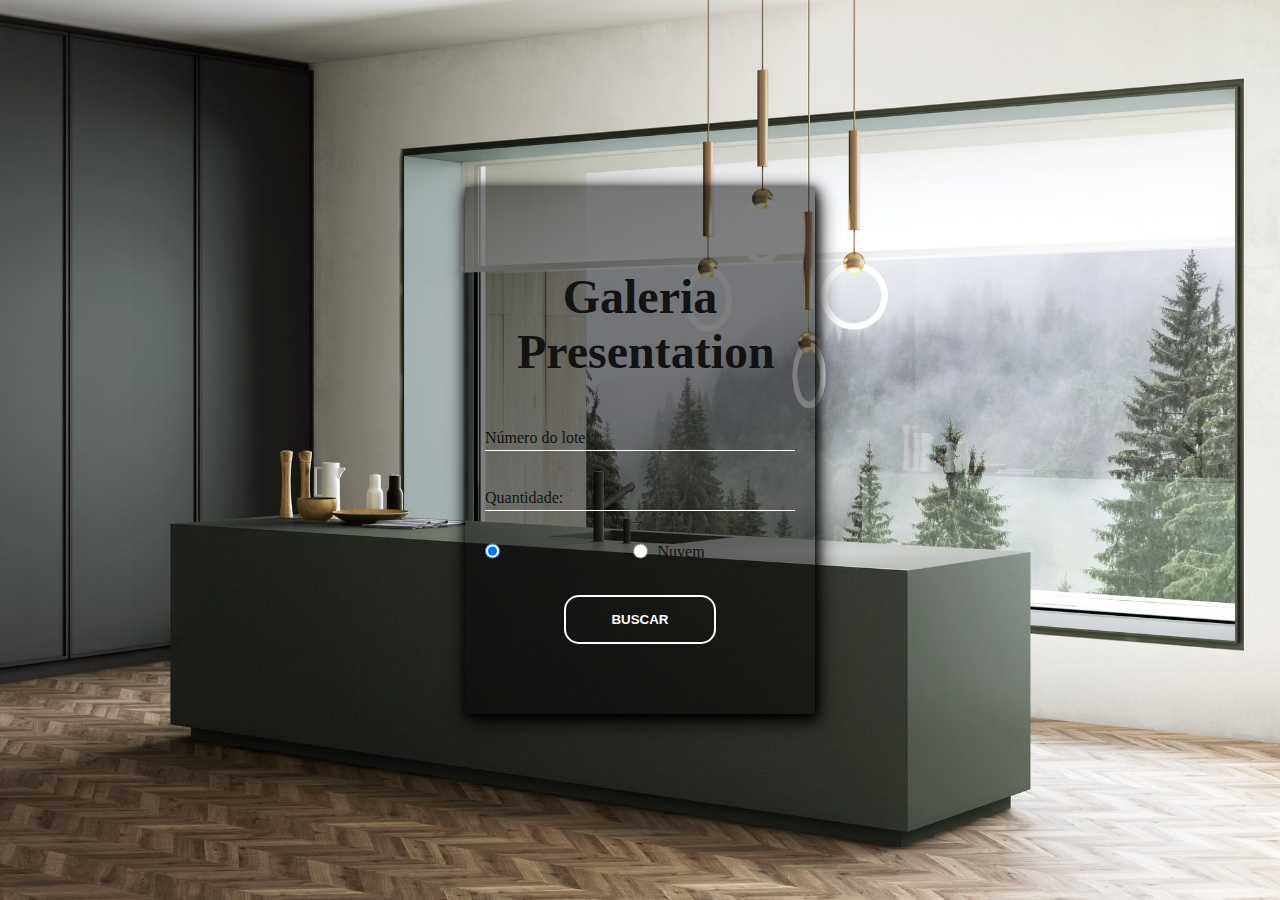
<file: index.html>
<!DOCTYPE html>
<html lang="PT-BR">
    <head>
    <meta http-equiv="Content-Type" content="text/html; charset=UTF-8">
    <meta http-equiv="X-UA-Compatible" content="IE=edge">
    <meta name="viewport" content="width=device-width, initial-scale=1.0">
    <link rel="stylesheet" href="css/styleLogin.css">
    <script src="dados.js"></script>   
    <title>Galeria Presentation</title>
</head>
<body>
    <div class="container">
        <h2 class="login">Galeria Presentation</h2>
        <form id="formulario" action="#">
            <div class="input-field">
                <input type="text" id="chapa" name="chapa" placeholder="Número da chapa">
                <label for="chapa">Número do lote:</label>
            </div>
            <div class="input-field">
                <input type="text" id="quant" name="quant" placeholder="Sequência">
                <label for="quant">Quantidade:</label>
            </div>
            <div class="input-radio1">
                <input type="radio" name="opcao" value="picstone" checked><p class="p-opcao">Picstone</p>
            </div>    
            <div class="input-radio2">    
                <input type="radio" name="opcao" value="slabsmith"><p class="p-opcao">Nuvem</p>
            </div>
            <div class="btn">
                <button onclick="buscar()">Buscar</button>
            </div>
        </form>
    </div>

</body></html>
</file>
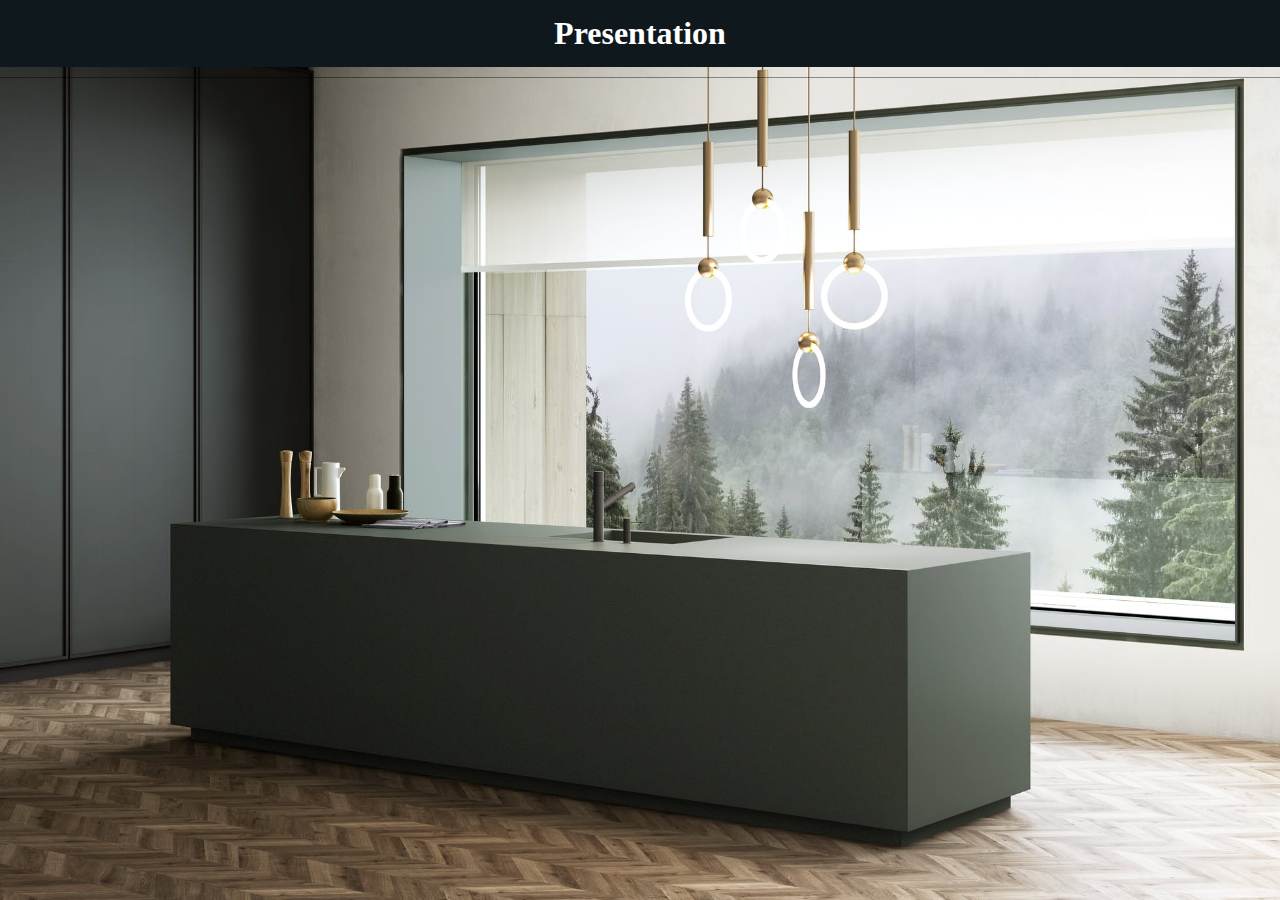
<file: imagens.html>
<!DOCTYPE html>
<html lang="PT-BR">
<head>
    <title>Galeria Presentation</title>
    <meta charset="UTF-8">
    <meta http-equiv="X-UA-Compatible" content="IE=edge">
    <meta name="viewport" content="width=device-width, initial-scale=1.0">
    <link rel="stylesheet" href="css/style.css">
    <script src="dados.js"></script> 
</head>

<body>
    <header>
        <h1>Presentation</h1>
    </header>
    <main>
        <section class="galley-main">
            <script>
                //var c = parseInt(location.search.substring(7).split('&'));
                var c = parseInt(location.search.slice(1).split("&")[0].split("=")[1]);
                var q = parseInt(location.search.slice(1).split("&")[1].split("=")[1]);
                var opcao = location.search.slice(1).split("&")[2].split("=")[1];
                imagens(c,q,opcao);
            </script>  
        </section>
    </main>

    <footer>
    </footer>
</body>
</html>
</file>
<file: css/styleLogin.css>
* {
    margin: 0;
    padding: 0;
    text-decoration: none;
    box-sizing: border-box;
}
body {
   
    background: url(../img/fundo.jpg);
    background-size: cover;
    display: flex;
    justify-content: center;
    align-items: center;
    height: 100vh;
}
h2 {
    font-size: 3rem;
    color: #131313;
    text-align: center;
    padding: 2rem;
}

.container {
    width: 350px;
    background: rgba(0, 0, 0, 0.5);
    box-shadow: 1px 2px 10px #000, 3px 6px 20px #000;
    padding: 50px 20px;
}
input {
    width:100%;
    height: 40px;
    background: transparent;
    border: none;
    outline:none ;
    border-bottom: 1px solid #fff;
    color:#131313;
    transition: .45s ease-in-out;
}
.input-field {
    position: relative;
    margin-bottom: 20px;
}
.input-radio1{
    position: absolute;
    width:15px;
}
.input-radio2{
    position: relative;
    width:15px;
    margin: auto;
    display: block;
}
.p-opcao{
    position: absolute;
    top: 12px;;
    left: 25px;
    color: #131313;
}
label {
    position: absolute;
    top: 0;
    left: 0;
    color: #131313;
    transform: translateY(18px);
    transition: .45s ease-in-out;
}
input:focus {
    border-bottom: 2px solid #826544 ;
    box-shadow: 0 2px 0 0 #826544;
}
input:focus + label {
    transform: translateY(-14px) scale(0.8);
    color: #131313;
    font-weight:bolder;
}
input:not(:placeholder-shown) + label {
    transform: translateY(-18px) scale(0.8);
    color: #131313;
    font-weight:bolder;
}
input:not(:placeholder-shown) {
    border-bottom: 2px solid #826544 ;
    box-shadow: none;
}
input::placeholder {
    color: transparent;
}
button {
    padding:  15px 45px;
    margin: 20px;
    color: #fff;
    font-weight: bolder;
    background: transparent;
    border: 2px solid #fff;
    text-transform: uppercase;
    cursor: pointer;
    border-radius: 15px;
}
button:hover {
    background: rgba(130, 101, 68, 0.5);
}
.btn {
    text-align: center;
}

.links {
    display: flex;
    flex-direction: column;
}
a {
    color: #fff;
    transition: .45s ease-in-out;
    padding: 5px;
}
a:hover {
    color: #826544;
}
</file>
<file: css/style.css>
* {
    margin: 0;
    padding: 0;
    box-sizing: border-box;
}

body, html {
    height: 100%;
    min-width: 400px;
}

body {
    /* background-color: rgb(229, 226, 226); */
    background-color: #f4f4f3;
    background: url(../img/fundo.jpg);
    background-size: cover;
    justify-content: center;
    align-items: center;
    height: 100vh;
}

body > header {
    width: 100%;
    background-color: #0F191D;
    padding: 15px;
    text-align: center;
}

body > header h1 {
    color: #ffffff;
}

main {
    margin: 10px auto;
    max-width: 1280px;
    width: 100%;
    text-align: center;
    text-align-last: center;
}

.gallery-main {
    width: 100%;
    display: flex;
    flex-wrap: wrap;
    flex-direction: row;
}

.gallery-element {
    display: inline-flex;
    margin: 10px auto;
    -webkit-box-shadow: 8px 9px 12px -1px rgba(15,25,29,0.6);
    -moz-box-shadow: 8px 9px 12px -1px rgba(15,25,29,0.6);
    box-shadow: 8px 9px 12px -1px rgba(15,25,29,0.6);
}

.gallery-element a{
    text-decoration: none;
    color: #000000;
}

.gallery-element img {
    width: 350px;
    height: 250px;
}

.gallery-element figcaption {
    padding: 5px;
}

body > footer {
    border-top: 1px solid #000;
    opacity: 0.4;
    margin: 0 auto;
    padding: 10px;
    text-align: center;
}

body > footer a {
    text-decoration: none;
}

/* Transisoes e animacoes */

body > footer:hover {
    color: #000000;
    opacity: 1;
} 

.gallery-element:hover img{
    transform: scale(1.1);
    -webkit-box-shadow: 8px 9px 12px -1px rgba(15,25,29,0.6);
    -moz-box-shadow: 8px 9px 12px -1px rgba(15,25,29,0.6);
    box-shadow: 8px 9px 12px -1px rgba(15,25,29,0.6);
    transition: 1s;
}


@media screen and (max-width: 360px) {
    .gallery-element:hover img{ 
        transform: scale: (1);
    
    }
}
</file>
